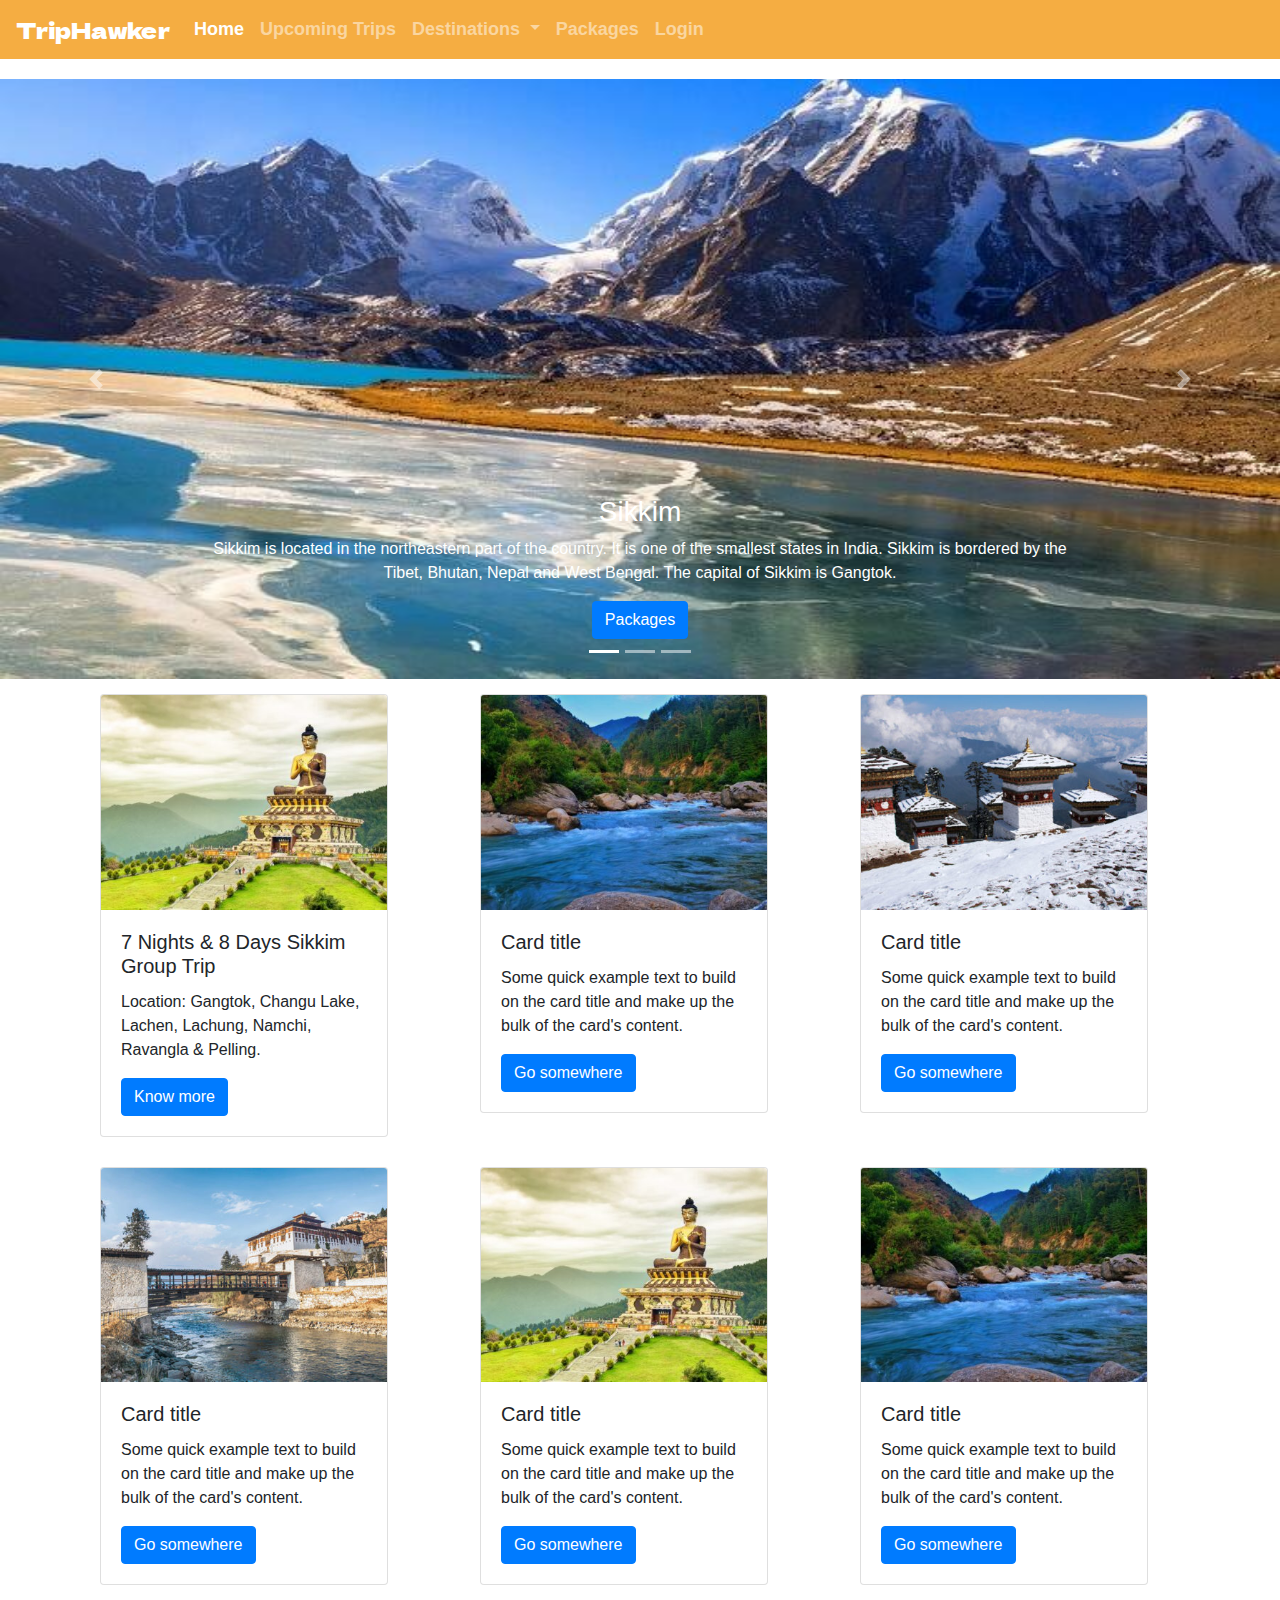
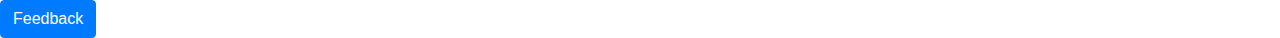
<file: index.html>
<!DOCTYPE html>
<html>
<head>
	<link href="https://fonts.googleapis.com/css2?family=Dela+Gothic+One&display=swap" rel="stylesheet">
	<link rel="stylesheet" type="text/css" href="css/bootstrap.min.css">
	<link rel="stylesheet" type="text/css" href="css/style.css">
</head>
<body>

<nav class="navbar navbar-expand-lg navbar-dark">
  <a class="navbar-brand" href="#">TripHawker</a>
  <button class="navbar-toggler" type="button" data-toggle="collapse" data-target="#navbarSupportedContent" aria-controls="navbarSupportedContent" aria-expanded="false" aria-label="Toggle navigation">
    <span class="navbar-toggler-icon"></span>
  </button>

  <div class="collapse navbar-collapse" id="navbarSupportedContent">
    <ul class="navbar-nav mr-auto">
      <li class="nav-item active">
        <a class="nav-link" href="#">Home</a>
      </li>
      <li class="nav-item">
        <a class="nav-link" href="#">Upcoming Trips</a>
      </li>
      <li class="nav-item dropdown">
        <a class="nav-link dropdown-toggle" href="#" id="navbarDropdown" role="button" data-toggle="dropdown" aria-haspopup="true" aria-expanded="false">
          Destinations
        </a>
        <div class="dropdown-menu" aria-labelledby="navbarDropdown">
          <a class="dropdown-item" href="#">Sikkim</a>
          <a class="dropdown-item" href="#">Bhutan</a>
          <a class="dropdown-item" href="#">Nepal</a>
        </div>
      </li>
      <li class="nav-item">
        <a class="nav-link" href="packages.html">Packages</a>
      </li>
      <li class="nav-item">
        <a class="nav-link" href="login.html">Login</a>
      </li>
    </ul>
     
  </div>
</nav>


<div id="carouselExampleCaptions" class="carousel slide" data-ride="carousel">
  <ol class="carousel-indicators">
    <li data-target="#carouselExampleCaptions" data-slide-to="0" class="active"></li>
    <li data-target="#carouselExampleCaptions" data-slide-to="1"></li>
    <li data-target="#carouselExampleCaptions" data-slide-to="2"></li>
  </ol>
  <div class="carousel-inner">
    <div class="carousel-item active">
      <img src="img/img1.jpg" class="d-block w-100" alt="...">
      <div class="carousel-caption d-none d-md-block">
        <h3>Sikkim</h3>
        <p>Sikkim is located in the northeastern part of the country. It is one of the smallest states in India. Sikkim is bordered by the Tibet, Bhutan, Nepal and West Bengal. The capital of Sikkim is Gangtok.</p>
        <button class="btn btn-primary">Packages</button>
      </div>
    </div>
    <div class="carousel-item">
      <img src="img/img2.jpg" class="d-block w-100" alt="...">
      <div class="carousel-caption d-none d-md-block">
        <h3>Bhutan</h3>
        <p>Bhutan is popularly known as “Land of Thunder Dragon” and it is situated in the Eastern Himalayas.In Bhutan - the general prosperity of the country is measured by the ‘Gross National Happiness’.Bhutan is also known as “Happiest Country in the World”.</p>
        <button class="btn btn-primary">Packages</button>
      </div>
    </div>
    <div class="carousel-item">
      <img src="img/img3.jpg" class="d-block w-100" alt="...">
      <div class="carousel-caption d-none d-md-block">
        <h3>Nepal</h3>
        <p>Nepal, officially the Federal Democratic Republic of Nepal, is a sovereign country in South Asia. It is mainly in the Himalayas, but also includes parts of the Indo-Gangetic Plain.</p>
        <button class="btn btn-primary">Packages</button>
      </div>
    </div>
  </div>
  <a class="carousel-control-prev" href="#carouselExampleCaptions" role="button" data-slide="prev">
    <span class="carousel-control-prev-icon" aria-hidden="true"></span>
    <span class="sr-only">Previous</span>
  </a>
  <a class="carousel-control-next" href="#carouselExampleCaptions" role="button" data-slide="next">
    <span class="carousel-control-next-icon" aria-hidden="true"></span>
    <span class="sr-only">Next</span>
  </a>
</div>
<div class="container">
<div class="row">
  <div class="col-sm-6 col-md-6 col-lg-4">
    <div class="card" style="width: 18rem;">
      <img class="card-img-top" src="img/img4.jpg" alt="Card image cap">
      <div class="card-body">
        <h5 class="card-title">7 Nights & 8 Days Sikkim Group Trip</h5>
        <p class="card-text">Location:<span data-toggle="tooltip" data-html="true" data-placement="left" title="Gangtok<br>Gangtok is the capital of the mountainous northern Indian state of Sikkim."> Gangtok</span>, <span data-toggle="tooltip" class="specific-tip" title="Tsongmo Lake<br>Tsomgo Lake, also known as Tsongmo Lake or Changgu Lake, is a glacial lake in the East Sikkim district of the Indian state of Sikkim, some 40 kilometres from the capital Gangtok."> Changu Lake, Lachen, Lachung, Namchi, Ravangla & Pelling.</p>
        <a href="#" data-toggle="popover" title="Schedule" data-html="true" data-content="DAY 1 : Pickup from Bagdogra Airport and Transfer to Gangtok.<br>DAY 2 : Visit Changu Lake & Baba Harbhajan Singh Mandi<br>DAY 3 : Gangtok to Lachen and overnight stay in Lachen<br>DAY 4 : Lachen to Gurudongmar Lake back to Lachen<br>DAY 5 : Lachung to Yumthang Valley and Transfer to Gangtok<br>DAY 6 : Gangtok to Ravangla via Namchi | Visit Buddha Park<br>DAY 7 : Ravangla to Pelling | Pelling Full Day Sightseeing" class="btn btn-primary">Know more</a>
      </div>
   </div>
  </div>
 
 <div class="col-sm-6 col-md-6 col-lg-4">
    <div class="card" style="width: 18rem;">
      <img class="card-img-top" src="img/img5.jpg" alt="Card image cap">
      <div class="card-body">
        <h5 class="card-title">Card title</h5>
        <p class="card-text">Some quick example text to build on the card title and make up the bulk of the card's content.</p>
        <a href="#" class="btn btn-primary">Go somewhere</a>
      </div>
   </div>
  </div>

   <div class="col-sm-6 col-md-6 col-lg-4">
    <div class="card" style="width: 18rem;">
      <img class="card-img-top" src="img/img6.jpg" alt="Card image cap">
      <div class="card-body">
        <h5 class="card-title">Card title</h5>
        <p class="card-text">Some quick example text to build on the card title and make up the bulk of the card's content.</p>
        <a href="#" class="btn btn-primary">Go somewhere</a>
      </div>
   </div>
  </div>

   <div class="col-sm-6 col-md-6 col-lg-4">
    <div class="card" style="width: 18rem;">
      <img class="card-img-top" src="img/img7.jpg" alt="Card image cap">
      <div class="card-body">
        <h5 class="card-title">Card title</h5>
        <p class="card-text">Some quick example text to build on the card title and make up the bulk of the card's content.</p>
        <a href="#" class="btn btn-primary">Go somewhere</a>
      </div>
   </div>
  </div>

   <div class="col-sm-6 col-md-6 col-lg-4">
    <div class="card" style="width: 18rem;">
      <img class="card-img-top" src="img/img4.jpg" alt="Card image cap">
      <div class="card-body">
        <h5 class="card-title">Card title</h5>
        <p class="card-text">Some quick example text to build on the card title and make up the bulk of the card's content.</p>
        <a href="#" class="btn btn-primary">Go somewhere</a>
      </div>
   </div>
  </div>

   <div class="col-sm-6 col-md-6 col-lg-4">
    <div class="card" style="width: 18rem;">
      <img class="card-img-top" src="img/img5.jpg" alt="Card image cap">
      <div class="card-body">
        <h5 class="card-title">Card title</h5>
        <p class="card-text">Some quick example text to build on the card title and make up the bulk of the card's content.</p>
        <a href="#" class="btn btn-primary">Go somewhere</a>
      </div>
   </div>
  </div>

</div>

</div>

<a href="#" class="btn btn-primary" data-toggle="modal" data-target="#feedback-modal">Feedback</a>

<div class="modal fade" id="feedback-modal">
  <div class="modal-dialog">
    <div class="modal-content">
      <div class="modal-header">
        <h5 class="modal-title">Feedback</h5>
        <button type="button" class="close" data-dismiss="modal">
          <span area-hidden="true">&times;</span>
        </button>
      </div>
      <div class="modal-body">
          <form>
        <div class="form-group">
          <label for="exampleInputEmail1">Email address</label>
          <input type="email" class="form-control" id="exampleInputEmail1" aria-describedby="emailHelp" placeholder="Enter email">
         
        </div>
        <div class="form-group">
          <label for="message">Password</label>
          <textarea name="Your Message"  rows="10" cols="40" type="text" class="form-control"  placeholder="Your message"></textarea>
        </div>
        <button type="submit" class="btn btn-primary">Submit</button>
        <button type="button" class="btn btn-danger" data-dismiss="modal">Cancel</button>
      </form>
      </div>
    </div>
  </div>
</div>
 <script src="https://ajax.googleapis.com/ajax/libs/jquery/3.5.1/jquery.min.js"></script>
  <script src="https://cdnjs.cloudflare.com/ajax/libs/popper.js/1.16.0/umd/popper.min.js"></script>
<script type="text/javascript" src="js/bootstrap.min.js"></script>
<script type="text/javascript" src="js/script.js">
</script>

</body>
</html>
</file>
<file: css/style.css>
.card{margin:15px}@media (min-width: 768px) and (max-width: 992px){.card .card-title{font-size:40px !important;text-align:justify}}@media (min-width: 576px) and (max-width: 768px){.card .card-title{font-size:40px !important}}@media (min-width: 768px) and (max-width: 992px){.card .card-text{font-size:30px !important;text-align:justify}}@media (min-width: 576px) and (max-width: 768px){.card .card-text{font-size:30px !important}}.navbar{background-color:#f5ad42}.navbar .navbar-brand{font-family:"Dela Gothic One",sans-serif;font-size:22px}.navbar .nav-item{font-size:18px;font-weight:bold;color:#fff}#carouselExampleCaptions{margin-top:20px}.carousel-item img{height:600px}form{margin:15px}.btn-green{background-color:green;color:white;margin-left:15px}table{margin:20px}.table thead{background-color:#f5ad42}.table th{text-align:center;font-weight:bold;text-transform:uppercase;color:white}.table tbody{text-align:center}
/*# sourceMappingURL=style.css.map */
</file>
